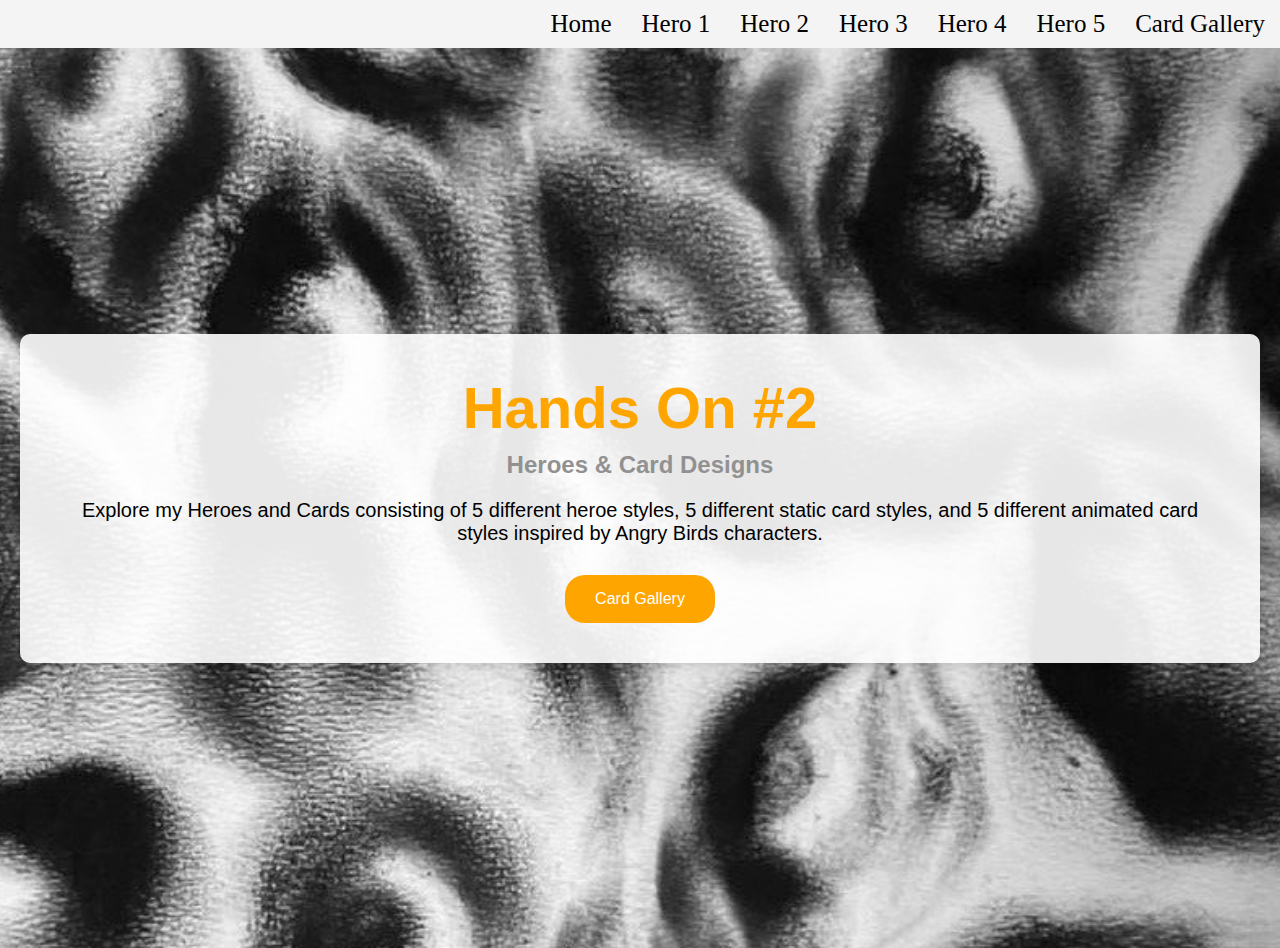
<file: index.html>
<!DOCTYPE html>
<html lang="en">
<head>
    <meta charset="UTF-8">
    <meta name="viewport" content="width=device-width, initial-scale=1.0">
    <title>Hands On 2</title>
    <link rel="stylesheet" href="./assets/css/style.css">
</head>
<body>
    <div class="header">
        <nav>
            <a href="#">Home</a>
            <a href="./pages/hero-1/index.html">Hero 1</a>
            <a href="./pages/hero-2/index.html">Hero 2</a>
            <a href="./pages/hero-3/index.html">Hero 3</a>
            <a href="./pages/hero-4/index.html">Hero 4</a>
            <a href="./pages/hero-5/index.html">Hero 5</a>
            <a href="./pages/CARDS/index.html">Card Gallery</a>
        </nav>
    </div>

    <div class="landing-page">
        <div class="content">
            <h1 class="title">Hands On #2</h1>
            <h2 class="subtitle">Heroes & Card Designs</h2>
            <p class="description">Explore my Heroes and Cards consisting of 5 different heroe styles, 5 different static card styles, and 5 different animated card styles inspired by Angry Birds characters. </p>
            <div class="button-container">
                <a href="./pages/CARDS/index.html" class="btn">Card Gallery</a>
            </div>
        </div>
    </div>
</body>
</html>
</file>
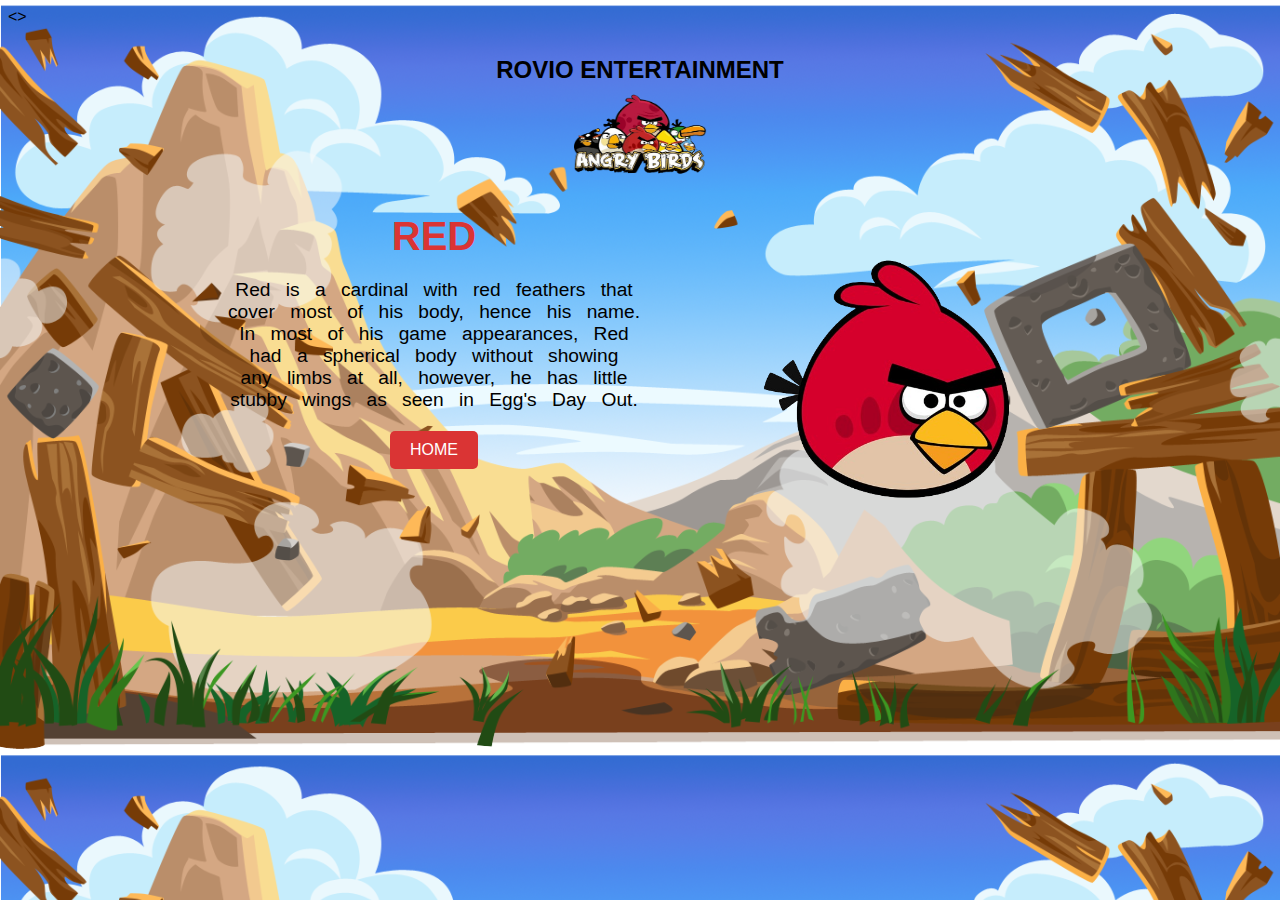
<file: pages/hero-1/index.html>
<!DOCTYPE html>
<lang lang="en">
<head>
    <meta charset="UTF-8">
    <meta name="viewport" content="width=device-width, initial-scale=1.0">
    <title>RED</title>
    <link rel="stylesheet" href="../hero-1/assets/css/style.css">
</head>
<>
    <div class="container">
        <header>
            <h1>ROVIO ENTERTAINMENT</h1>
            <img src="../hero-1/assets/img/all_angry_birds-removebg.png" alt="Angry Bird" width="200" height="100" >

        </header>
        <main>
            <div class="content">
                <h2>RED</h2>
                <p>Red is a cardinal with red feathers that cover most of his body, hence his name. In most of his game appearances, Red had a spherical body without showing any limbs at all, however, he has little stubby wings as seen in Egg's Day Out.</p>
                <a href="../../index.html"><button>HOME</button></a>
            </div>
            <div class="image-container">
                <img src="../CARDS/assets/img/red-removebg-preview.png" alt="Red Image">
            </div>
        </main>
    </div>
</body>
</html>
</file>
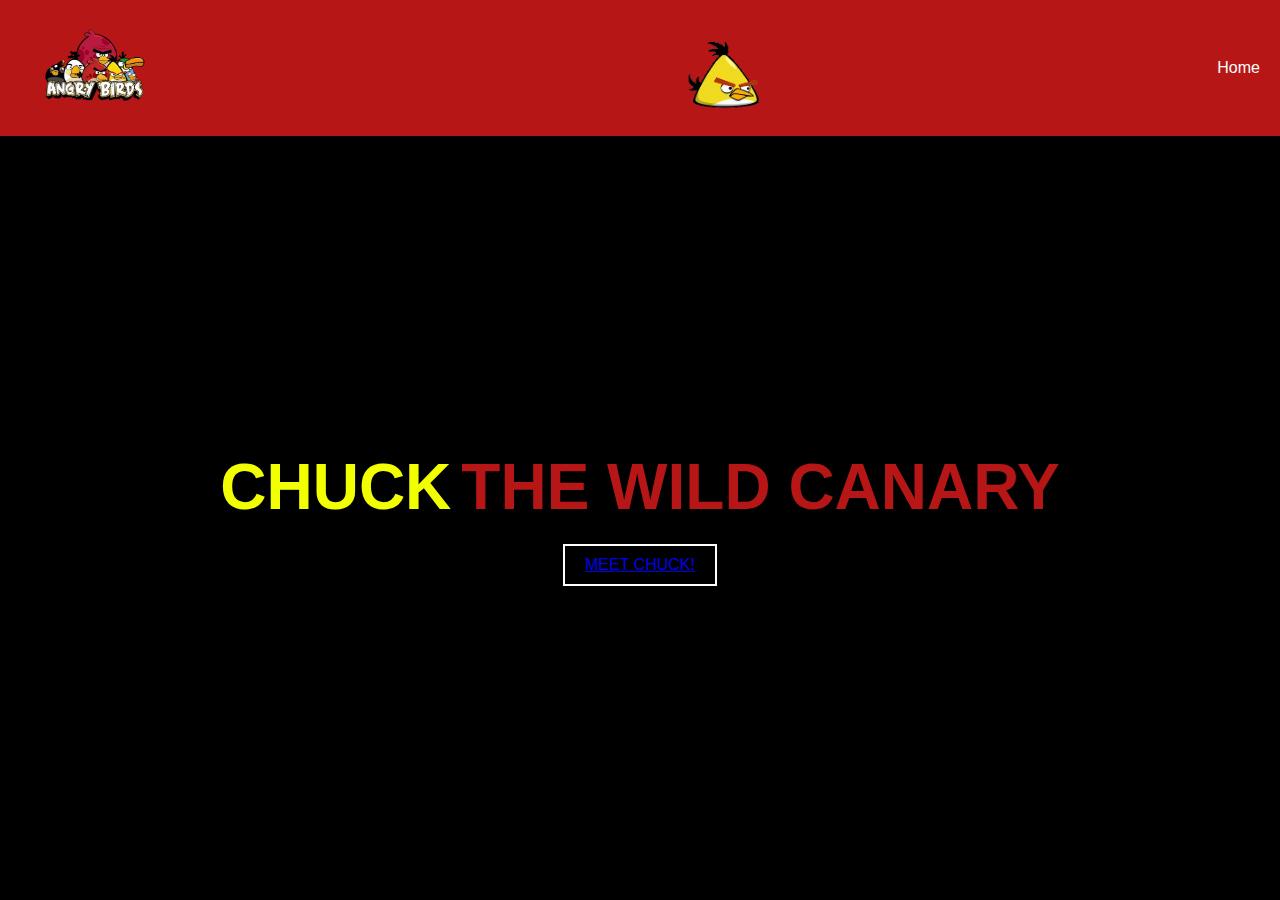
<file: pages/hero-2/index.html>
<!DOCTYPE html>
<html lang="en">
<head>
    <meta charset="UTF-8">
    <meta name="viewport" content="width=device-width, initial-scale=1.0">
    <title>CHUCK</title>
    <link rel="stylesheet" href="../hero-2/assets/css/style.css">
</head>
<body>
    <header>
        <div class="logo">
            <img src="../hero-1/assets/img/all_angry_birds-removebg.png" alt="All Angry Birds"  width="150" height ="auto">
        <img src="../CARDS/assets/img/chuck-removebg-preview (3).png" alt="Chuck" width="100" height="auto" class="new-class">

        </div></div>
        <nav>
            <ul>
                <li><a href="../../index.html">Home</a></li>
            </ul>
        </nav>
    </header>
    <main>
        <div class="content">
            <h1>
                <span class="highlight">CHUCK</span>
                <span class="dark">THE WILD CANARY</span>
            </h1>
            <button><a href="https://www.youtube.com/watch?v=vXXs-kBfjXI">MEET CHUCK!</a></button>
        </div>
    </main>
</body>
</html>
</file>
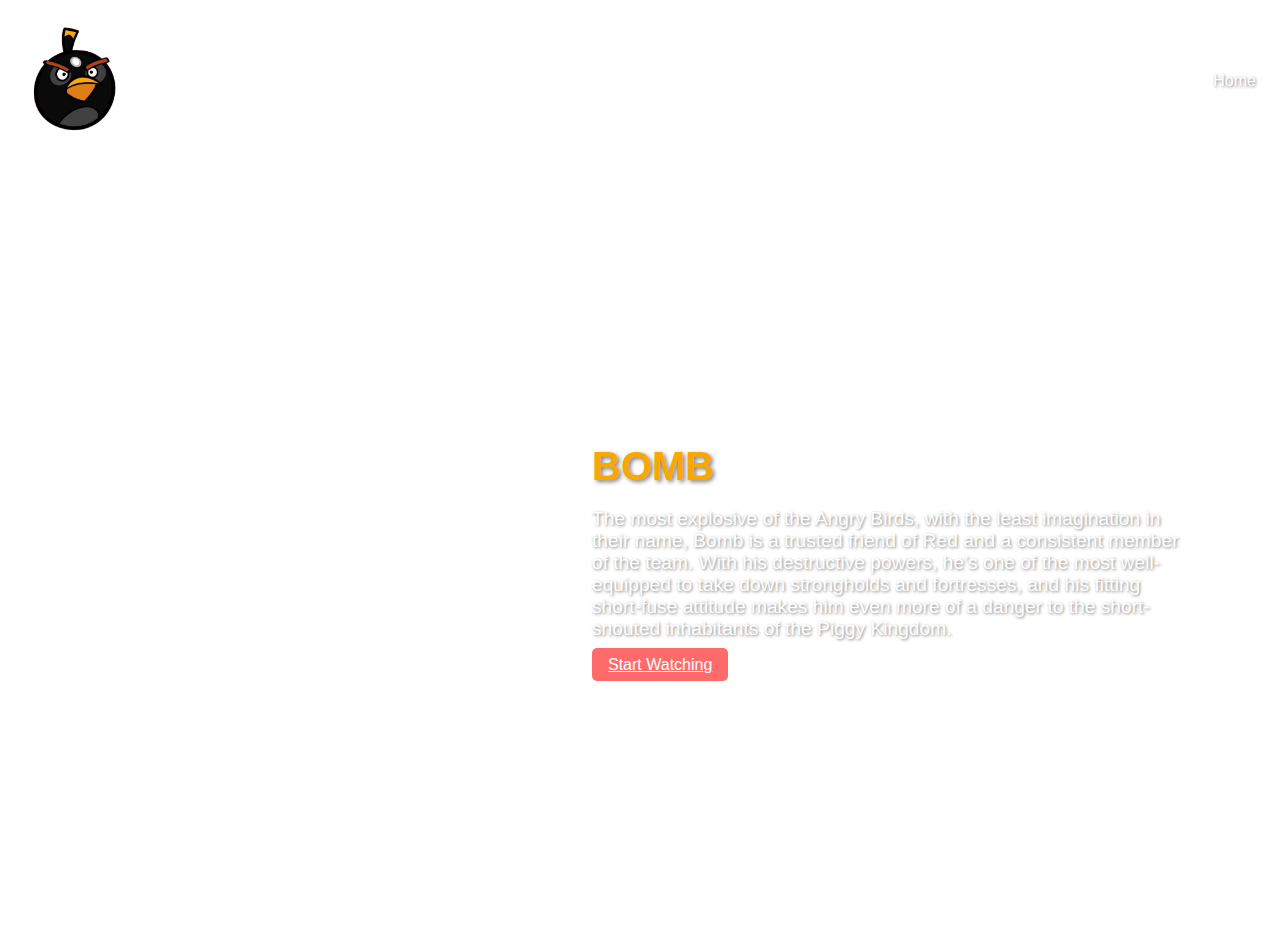
<file: pages/hero-3/index.html>
<!DOCTYPE html>
<html lang="en">
<head>
    <meta charset="UTF-8">
    <meta name="viewport" content="width=device-width, initial-scale=1.0">
    <title>BOMB</title>
    <link rel="stylesheet" href="../hero-3/assets/css/style.css">
</head>
<body>
    <header>
        <nav>
            <div class="logo"><img src="../hero-3/assets/img/bomb-removebg-preview.png" alt="Bomb"  width="100" height ="auto">
            </div></div>
            <ul>
                <li><a href="../../index.html">Home</a></li>
            </ul>
        </nav>
    </header>
    <main>
        <div class="hero">
            <div class="hero-text">

                <h1>BOMB</h1>
                <p>The most explosive of the Angry Birds, with the least imagination in their name, Bomb is a trusted friend of Red and a consistent member of the team. With his destructive powers, he’s one of the most well-equipped to take down strongholds and fortresses, and his fitting short-fuse attitude makes him even more of a danger to the short-snouted inhabitants of the Piggy Kingdom.</p>
                <a href="https://www.youtube.com/watch?v=FJqDRcK0Vqc" class="cta-button">Start Watching</a>
            </div>
        </div>
    </main>
</body>
</html>
</file>
<file: assets/css/style.css>
*{
  margin: 0;
  padding: 0;
}

.header {
  width: 100%;
  background-color: rgb(#ffffff);
  padding: 10px 0;
  box-shadow: none;
  font-family: 'Verdana';
}

.header nav {
  display: flex;
  justify-content: flex-end;
}

.header nav a {
  color: #000000;
  text-decoration: none;
  margin: 0 15px;
  font-size: 25px;
}

.header nav a:hover {
  color: #FFA500;
}

body {
  margin: 0;
  font-family: Arial, sans-serif;
  background-color: #f4f4f4;
}

.landing-page {
  display: flex;
  justify-content: center;
  align-items: center;
  height: 100vh;
  background: url('../../assets/img/eyes.jpg') no-repeat center center/cover;
  text-align: center;
  padding: 0 20px;
}

.content {
  background: rgba(255, 255, 255, 0.9);
  padding: 40px;
  border-radius: 10px;
  box-shadow: 0 4px 10px rgba(0, 0, 0, 0.1);
}

.title {
  font-size: 58px;
  font-family:'Segoe UI', Tahoma, Geneva, Verdana, sans-serif;
  margin-bottom: 10px;
  color: #FFA500;
}

.subtitle {
  font-size: 24px;
  font-family: 'Segoe UI', Tahoma, Geneva, Verdana, sans-serif;
  margin-bottom: 20px;
  color: #919191;
}

.description {
  font-size: 20px;
  font-family:'Gill Sans', 'Gill Sans MT', Calibri, 'Trebuchet MS', sans-serif;
  margin-bottom: 30px;
  color: #000000;
}

.button-container {
  display: flex;
  justify-content: center;
  gap: 20px;
}

.btn {
  background-color: #FFA500;
  color: white;
  padding: 15px 30px;
  text-decoration: none;
  border-radius: 20px;
  font-size: 16px;
  transition: background-color 0.3s ease;
}

.btn:hover {
  background-color: #9f9b9c;
}
</file>
<file: pages/hero-1/assets/css/style.css>
body {
    font-family: Arial, sans-serif;
    background-image: url(../img/bg\ angry\ birds.png);
    background-size: cover;
}

.container {
    display: flex;
    flex-direction: column;
    align-items: center;
    text-align: center;
    padding: 20px;

}

header {
    width: 100%;
    display: flex;
    justify-content: space-between;
    align-items: center;
    padding: 10px 0;
    display: block;
    margin: 0 auto;
}

header h1 {
    margin: 0;
    font-size: 1.5em;
    text-align: center;
}

nav ul {
    list-style: none;
    padding: 0;
    margin: 0;
    display: flex;
    gap: 15px;
}

nav ul li {
    display: inline;
}

nav ul li a {
    color: #fff;
    text-decoration: none;
    font-size: 1em;
}

main {
    display: flex;
    justify-content: space-between;
    align-items: center;
    margin-top: 50px;

}

.content {
        max-width: 50%;
        animation: fadeIn 2s ease-in-out;
        margin-top: -50px;
        .image-container {
            margin-top: -50px;
            animation: float 3s infinite;
        }
}


.content h2 {
    color: #da3434;
    font-size: 2.5em;
    margin-bottom: 20px;
    margin-left: 200px;
    margin-top: -50px;
}

.content p {
    font-size: 1.2em;
    margin-bottom: 20px;
    margin-left: 200px;
    margin-right: 0px;
    word-spacing: 10px;
}

button {
    background-color: #da3434;
    color: #fff;
    border: none;
    padding: 10px 20px;
    font-size: 1em;
    cursor: pointer;
    border-radius: 5px;
    transition: background-color 0.3s ease;
    margin-left: 200px;
}

button:hover {
    background-color: #c299d1;
}

.image-container {
    animation: float 3s infinite;
    margin-left: 50px;
    margin-right: 200px;
}

.image-container img {
    width: 300px;
    border-radius: 15px;
}

@keyframes fadeIn {
    0% { opacity: 0; }
    100% { opacity: 1; }
}

@keyframes float {
    0% { transform: translatey(0px); }
    50% { transform: translatey(-10px); }
    100% { transform: translatey(0px); }
}
</file>
<file: pages/hero-2/assets/css/style.css>
body {
    margin: 0;
    font-family: 'Arial', sans-serif;
    background-color: #000;
    color: #b71616;
    display: flex;
    flex-direction: column;
    height: 100vh;
}

header {
    display: flex;
    justify-content: space-between;
    align-items: center;
    padding: 20px;
    background-color: #b71616;
}

.logo {
    font-size: 1.5em;
    font-weight: bold;
    color: rgb(247, 255, 0);
    animation: slideIn 1s ease-in-out;
}
.new-class
{
align-items: center;
margin-top: -200px;
margin-left: 500px;
}

nav ul {
    list-style: none;
    display: flex;
    gap: 20px;
    margin: 0;
    padding: 0;
}

nav ul li a {
    text-decoration: none;
    color: #ffffff;
    font-size: 1em;
    transition: color 0.3s ease;
}

nav ul li a:hover {
    color: rgb(242, 255, 0);
}

main {
    display: flex;
    justify-content: center;
    align-items: center;
    text-align: center;
    flex: 1;
    background: url('https://gifdb.com/images/high/angry-birds-red-and-chuck-fighting-fbfql2uwy32n5ulv.gif') no-repeat center center/cover;
    position: relative;
}

.content {
    animation: fadeIn 2s ease-in-out;
}

h1 {
    font-size: 4em;
    margin: 0;
    display: flex;
    justify-content: center;
    align-items: center;
    gap: 10px;
}

.highlight {
    color: rgb(242, 255, 0);
    text-shadow: 2px 2px 4px rgba(0, 0, 0, 0.5);
    animation: fadeIn 1s ease-in;
}

.dark {
    color: #b71616;
    text-shadow: 2px 2px 4px rgba(0, 0, 0, 0.5);
    animation: fadeIn 1s ease-in;
}

button {
    background: none;
    border: 2px solid #ffffff;
    color: #fff;
    padding: 10px 20px;
    font-size: 1em;
    cursor: pointer;
    margin-top: 20px;
    transition: background-color 0.3s ease, color 0.3s ease;
}

button:hover {
    background-color: rgb(242, 255, 0);
    color: #ffffff;
}

@keyframes fadeIn {
    0% { opacity: 0; }
    100% { opacity: 1; }
}

@keyframes slideIn {
    0% { transform: translateX(-100%); }
    100% { transform: translateX(0); }
}
</file>
<file: pages/hero-3/assets/css/style.css>
body {
    font-family: Arial, sans-serif;
    background-image: url('https://media3.giphy.com/media/kcxXRFPcXUVe8CTLkE/200.gif?cid=6c09b952hzoj5ogz9hzpg4ui9c6mjhndsjk66rg2sutb2ib5&ep=v1_internal_gif_by_id&rid=200.gif&ct=g');
    background-size: cover;
}

header {
    text-shadow: 1px 1px 3px rgba(0, 0, 0, 0.5);
    color: white;
    padding: 1rem;
}

nav {
    display: flex;
    justify-content: space-between;
    align-items: center;
}

.logo {
    font-size: 1.5rem;
    font-weight: bold;
}

nav ul {
    display: flex;
    list-style-type: none;
}

nav ul li {
    margin-left: 1rem;
}

nav ul li a {
    color: rgb(255, 255, 255);
    text-decoration: none;
}

.hero {
    display: flex;
    justify-content: flex-end;
    align-items: center;
    padding: 2rem;
    height: 80vh;
}

.hero-text {
    max-width: 50%;
    padding: 1rem;
    margin-right: 2rem;
}

h1 {
    font-size: 2.5rem;
    margin-bottom: 1rem;
    text-shadow: 2px 2px 4px rgba(0, 0, 0, 0.5);
    animation: fadeIn 1s ease-in;
    color: #F9A800;
}

p {
    font-size: 1.2rem;
    margin-bottom: 1rem;
    text-shadow: 1px 1px 3px rgba(0, 0, 0, 0.5);
    animation: fadeIn 1.5s ease-in;
    color: #fff;
}

.cta-button {
    padding: 0.5rem 1rem;
    font-size: 1rem;
    background-color: #ff6b6b;
    color: white;
    border: none;
    border-radius: 5px;
    cursor: pointer;
    animation: fadeIn 2s ease-in;
}

@keyframes fadeIn {
    from {
        opacity: 0;
        transform: translateY(20px);
    }
    to {
        opacity: 1;
        transform: translateY(0);
    }
}
</file>
